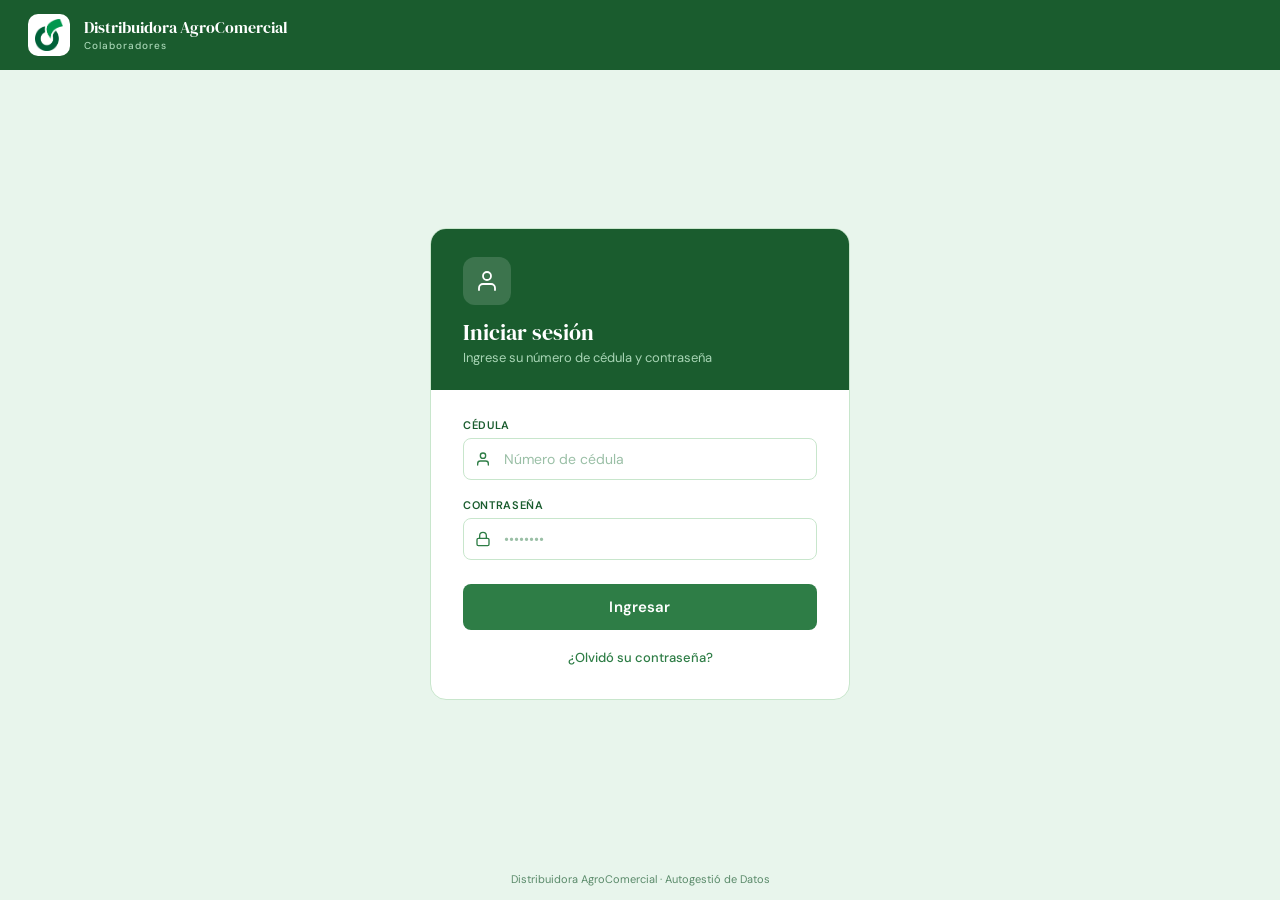
<file: index.html>
<!DOCTYPE html>
<html lang="es">
<head>
  <meta charset="UTF-8">
  <meta name="viewport" content="width=device-width, initial-scale=1.0">
  <title>Iniciar Sesión – Medismart</title>
  <link href="https://fonts.googleapis.com/css2?family=DM+Sans:wght@400;500;600&family=DM+Serif+Display&display=swap" rel="stylesheet">
  <link rel="icon" type="image/x-icon" href="images/favicon.ico">
  <link rel="icon" type="image/png" sizes="32x32" href="images/favicon-32x32.png">
  <link rel="apple-touch-icon" sizes="192x192" href="images/favicon-192.png">
  <link rel="stylesheet" href="css/base.css">
  <link rel="stylesheet" href="css/login.css">
</head>
<body>
  <header>
    <div class="header-brand">
      <!-- Logo a la izquierda -->
      <div class="header-logo">
        <img src="images/DAC-icon.png" alt="Logo DAC" class="header-logo-image">
      </div>
      <!-- Texto después del logo -->
      <div class="header-text">
        <span class="title">Distribuidora AgroComercial</span>
        <span class="subtitle">Colaboradores</span>
      </div>
    </div>
  </header>
  <main>
    <div class="card">

      <div class="card-header">
        <div class="card-icon">
          <svg width="24" height="24" viewBox="0 0 24 24" fill="none"
               stroke="#fff" stroke-width="1.8" stroke-linecap="round" stroke-linejoin="round">
            <path d="M20 21v-2a4 4 0 0 0-4-4H8a4 4 0 0 0-4 4v2"/>
            <circle cx="12" cy="7" r="4"/>
          </svg>
        </div>
        <h1>Iniciar sesión</h1>
        <p>Ingrese su n&uacute;mero de c&eacute;dula y contraseña</p>
      </div>

      <div class="card-body">

        <div class="field">
          <label for="username">Cédula</label>
          <div class="input-wrap">
            <svg width="16" height="16" viewBox="0 0 24 24" fill="none"
                 stroke="#2e7d46" stroke-width="2" stroke-linecap="round">
              <path d="M20 21v-2a4 4 0 0 0-4-4H8a4 4 0 0 0-4 4v2"/>
              <circle cx="12" cy="7" r="4"/>
            </svg>
            <input type="text" id="username" name="username"
                   placeholder="N&uacute;mero de c&eacute;dula" required autocomplete="username">
          </div>
        </div>

        <div class="field">
          <label for="password">Contraseña</label>
          <div class="input-wrap">
            <svg width="16" height="16" viewBox="0 0 24 24" fill="none"
                 stroke="#2e7d46" stroke-width="2" stroke-linecap="round">
              <rect x="3" y="11" width="18" height="11" rx="2"/>
              <path d="M7 11V7a5 5 0 0 1 10 0v4"/>
            </svg>
            <input type="password" id="password" name="password"
                   placeholder="••••••••" required autocomplete="current-password">
          </div>
        </div>

        <button type="button" class="btn-submit" id="Btn_buscar" onclick="BuscarUsuario()">Ingresar</button>

        <div class="forgot">
          <a href="#">¿Olvidó su contraseña?</a>
        </div>
  <div class="loading" id="loadingState"><div class="spinner"></div><p>Verificando credenciales...</p></div>
  <div class="alert" id="alertGlobal"></div>
      </div>
    </div>
  </main>
  <footer>
    Distribuidora AgroComercial &middot; Autogesti&oacute; de Datos
  </footer>
  <script src="js/shared.js"></script>
  <script src="js/login-app.js"></script>
</body>
</html>
</file>
<file: css/base.css>
/* ══════════════════════════════════════════════
   base.css — Variables globales, reset y
   componentes compartidos (alert, loading, spinner)
   del portal DAC. Cargar ANTES que cualquier otro
   CSS del proyecto (login.css, main.css,
   colaborador-styles.css, etc.).

   NOTA DE UNIFICACIÓN: antes había dos escalas de
   verde ligeramente distintas repartidas entre
   archivos (--gd:#1b5e20 en colaborador-styles.css
   vs --green-dark:#1a5c2e en el resto). Se dejó una
   sola paleta canónica abajo; los archivos que
   usaban la variante quedaron actualizados para
   consumir esta.
   ══════════════════════════════════════════════ */

*, *::before, *::after { box-sizing: border-box; margin: 0; padding: 0; }

:root {
  /* Verdes de marca (unificados) */
  --green-dark:    #1a5c2e;
  --green-mid:     #2e7d46;
  --green-strong:  #43a047; /* acento fuerte — ex --ga */
  --green-soft:    #81c784; /* acento suave — ex --gl */
  --green-accent:  #a8d5b5; /* acento pastel (login/sidebar) */
  --green-light:   #e8f5ec; /* fondo general */
  --green-pale:    #e8f5e9; /* fondo alerta success — ex --gp */
  --green-border:  #c8e6cc;

  /* Texto */
  --text-dark:   #1a3d28; /* texto con tinte verde (marca) */
  --text-strong: #111111; /* texto principal en formularios — ex --td */
  --text-mid:    #333333; /* ex --tm */
  --text-light:  #5a8a6a; /* texto secundario gris-verde */
  --text-muted:  #777777; /* ex --tl */

  /* Neutros */
  --white:        #ffffff;
  --cream:        #f9f9f9;
  --border-light: #eeeeee; /* ex --cd */

  /* Feedback */
  --red:    #c0392b;
  --red-bg: #fdecea; /* ex --rl */

  /* Sombra / radio */
  --shadow:    0 4px 24px rgba(0,0,0,0.10);  /* ex --sh */
  --shadow-lg: 0 8px 40px rgba(0,0,0,0.15);  /* ex --shl */
  --radius:    14px;                          /* ex --r */
  --radius-sm: 8px;                           /* ex --rs */
}

body {
  font-family: 'DM Sans', sans-serif;
  background: var(--green-light);
  color: var(--text-dark);
  min-height: 100vh;
}

/* ── Componentes compartidos: alertas y loading ──────────────── */
.alert {
  padding: 14px 20px;
  border-radius: var(--radius-sm);
  font-size: 0.9rem;
  margin-bottom: 20px;
  display: none;
}
.alert.success { background: var(--green-pale); color: var(--green-dark); border-left: 4px solid var(--green-mid); }
.alert.error   { background: var(--red-bg);      color: var(--red);       border-left: 4px solid var(--red); }
.alert.show    { display: block; }

.loading { display: none; text-align: center; padding: 40px; color: var(--text-muted); }
.spinner {
  width: 36px; height: 36px;
  border: 3px solid var(--border-light);
  border-top-color: var(--green-mid);
  border-radius: 50%;
  animation: spin 0.8s linear infinite;
  margin: 0 auto 12px;
}
@keyframes spin { to { transform: rotate(360deg); } }

.hidden { display: none !important; }
</file>
<file: css/login.css>
/* ══════════════════════════════════════════════
   login.css — Estilos específicos de la página de
   inicio de sesión (index.html).
   Variables, reset y .alert/.loading/.spinner/.hidden
   viven en base.css (cargar ese archivo primero).

   NOTA: el bloque .alert/.loading/.spinner que tenía
   este archivo usaba variables que nunca se definían
   aquí (--rs, --gp, --gd, --ga, --rl, --tl, --cd),
   por lo que ya no se renderizaba con los colores
   correctos. Al unificarlo con base.css ese problema
   se resuelve solo, como efecto de quitar la
   duplicación.
   ══════════════════════════════════════════════ */

body {
  display: flex;
  flex-direction: column;
}

/* ── HEADER ── */
header {
  background: var(--green-dark);
  padding: 14px 28px;
  display: flex;
  align-items: center;
  justify-content: space-between;
}

.header-brand {
  display: flex;
  align-items: center;
  gap: 14px;
}

.header-logo {
  background: var(--white);
  border-radius: 10px;
  width: 42px;
  height: 42px;
  padding: 5px;
  display: flex;
  align-items: center;
  justify-content: center;
  flex-shrink: 0;
}

.header-logo-image {
  width: 100%;
  height: 100%;
  object-fit: contain;
}

.header-text {
  display: flex;
  flex-direction: column;
}

.header-text .title {
  color: var(--white);
  font-family: 'DM Serif Display', serif;
  font-size: 16px;
  font-weight: 400;
  line-height: 1.2;
}

.header-text .subtitle {
  color: var(--green-accent);
  font-size: 10px;
  letter-spacing: 0.1em;
  font-weight: 500;
  margin-top: 2px;
}

/* ── MAIN ── */
main {
  flex: 1;
  display: flex;
  align-items: center;
  justify-content: center;
  padding: 40px 16px;
}

.card {
  background: var(--white);
  border-radius: 16px;
  width: 100%;
  max-width: 420px;
  overflow: hidden;
  border: 0.5px solid var(--green-border);
}

.card-header {
  background: var(--green-dark);
  padding: 28px 32px 24px;
}

.card-icon {
  width: 48px;
  height: 48px;
  background: rgba(255, 255, 255, 0.15);
  border-radius: 12px;
  display: flex;
  align-items: center;
  justify-content: center;
  margin-bottom: 14px;
}

.card-header h1 {
  color: var(--white);
  font-family: 'DM Serif Display', serif;
  font-size: 22px;
  font-weight: 400;
  line-height: 1.2;
}

.card-header p {
  color: var(--green-accent);
  font-size: 13px;
  margin-top: 4px;
}

.card-body {
  padding: 28px 32px 32px;
}

.field {
  margin-bottom: 18px;
}

.field label {
  display: block;
  font-size: 11px;
  font-weight: 600;
  color: var(--green-dark);
  letter-spacing: 0.06em;
  text-transform: uppercase;
  margin-bottom: 6px;
}

.input-wrap {
  position: relative;
}

.input-wrap svg {
  position: absolute;
  left: 12px;
  top: 50%;
  transform: translateY(-50%);
  pointer-events: none;
}

.input-wrap input {
  width: 100%;
  padding: 11px 12px 11px 40px;
  border: 1.5px solid var(--green-border);
  border-radius: 8px;
  font-size: 14px;
  font-family: 'DM Sans', sans-serif;
  color: var(--text-dark);
  background: var(--white);
  outline: none;
  transition: border-color 0.2s;
}

.input-wrap input::placeholder {
  color: #9abfa6;
}

.input-wrap input:focus {
  border-color: var(--green-mid);
}

.btn-submit {
  width: 100%;
  background: var(--green-mid);
  color: var(--white);
  border: none;
  border-radius: 8px;
  padding: 13px;
  font-size: 15px;
  font-weight: 600;
  font-family: 'DM Sans', sans-serif;
  cursor: pointer;
  transition: background 0.2s;
  margin-top: 6px;
  letter-spacing: 0.01em;
}

.btn-submit:hover {
  background: var(--green-dark);
}

.forgot {
  text-align: center;
  margin-top: 16px;
}

.forgot a {
  font-size: 13px;
  color: var(--green-mid);
  text-decoration: none;
  font-weight: 500;
}

.forgot a:hover {
  text-decoration: underline;
}

/* ── FOOTER ── */
footer {
  text-align: center;
  padding: 14px;
  color: var(--text-light);
  font-size: 11px;
}
</file>
<file: css/main.css>
/* ══════════════════════════════════════════════
   main.css — Layout shell del portal DAC
   Reset y variables viven en base.css.
   ══════════════════════════════════════════════ */

/* ── Shell: ocupa toda la pantalla en columna ── */
.shell {
  display: flex;
  flex-direction: column;
  min-height: 100vh;
  background: var(--green-light);
  font-family: 'DM Sans', sans-serif;
}

/* ── Header ── */
.shell-header {
  background: var(--green-dark);
  padding: 0 24px;
  height: 60px;
  display: flex;
  align-items: center;
  justify-content: space-between;
  position: sticky;
  top: 0;
  z-index: 100;
  box-shadow: 0 2px 12px rgba(0,0,0,0.18);
  flex-shrink: 0;
}

/* Toggle burger */
.toggle-btn {
  background: transparent;
  border: none;
  color: var(--white);
  cursor: pointer;
  padding: 8px;
  border-radius: 6px;
  display: flex;
  align-items: center;
  transition: background 0.2s;
}
.toggle-btn:hover { background: rgba(255,255,255,0.12); }

/* Logo + texto del header. Antes vivían en styles.css (borrado por
   duplicar variables/reset con base.css) — esta parte SÍ era necesaria
   y no debió perderse; queda unificada acá porque es específica del
   shell del portal (login.css tiene su propia copia para index.html). */
.header-brand {
  display: flex;
  align-items: center;
  gap: 14px;
}
.header-logo {
  background: var(--white);
  border-radius: 10px;
  width: 42px;
  height: 42px;
  padding: 5px;
  display: flex;
  align-items: center;
  justify-content: center;
  flex-shrink: 0;
}
.header-logo-image {
  width: 100%;
  height: 100%;
  object-fit: contain;
}
.header-text {
  display: flex;
  flex-direction: column;
}
.header-text .title {
  color: var(--white);
  font-family: 'DM Serif Display', serif;
  font-size: 16px;
  font-weight: 400;
  line-height: 1.2;
}
.header-text .subtitle {
  color: var(--green-accent);
  font-size: 10px;
  letter-spacing: 0.1em;
  font-weight: 500;
  margin-top: 2px;
}

/* ── Cuerpo: sidebar + contenido en fila ── */
.shell-body {
  display: flex;
  flex: 1;
  overflow: hidden;
}

/* ── Sidebar ── */
.sidebar {
  background: var(--green-dark);
  width: 220px;
  min-height: calc(100vh - 60px);
  flex-shrink: 0;
  transition: width 0.25s ease;
  overflow: hidden;
  white-space: nowrap;
  display: flex;
  flex-direction: column;
  padding: 16px 10px;
}

.sidebar.collapsed { width: 52px; }
.sidebar.collapsed ul li a span { display: none; }
.sidebar.collapsed ul li a { justify-content: center; padding: 10px 0; }

.sidebar ul {
  list-style: none;
  display: flex;
  flex-direction: column;
  gap: 2px;
  flex: 1;
}

.sidebar ul li a {
  display: flex;
  align-items: center;
  gap: 10px;
  padding: 10px 12px;
  color: var(--green-accent);
  text-decoration: none;
  border-radius: 8px;
  font-size: 14px;
  font-weight: 500;
  transition: background 0.2s, color 0.2s;
}
.sidebar ul li a:hover { background: rgba(255,255,255,0.10); color: var(--white); }
.sidebar ul li a.active { background: var(--green-mid); color: var(--white); font-weight: 600; }

/* Logout al final */
.sidebar-logout { margin-top: auto !important; border-top: 1px solid rgba(255,255,255,0.1); padding-top: 8px; }
.sidebar-logout a { color: #ff8a8a !important; }
.sidebar-logout a:hover { background: rgba(255,80,80,0.15) !important; color: #ffb3b3 !important; }

/* ── Área de contenido ── */
.content-area {
  flex: 1;
  display: flex;
  flex-direction: column;
  overflow-y: auto;
  min-width: 0;
  align-items: center;
}

.page-content {
  flex: 1;
  padding: 36px 32px;
  width: 60%;
}

/* ── Footer ── */
.shell-footer {
  text-align: center;
  padding: 14px;
  font-size: 11px;
  color: var(--text-light);
  border-top: 1px solid var(--green-border);
  background: var(--white);
}

/* ── Estados del router ── */
.page-loading {
  display: flex;
  justify-content: center;
  align-items: center;
  min-height: 200px;
}
.page-spinner {
  width: 36px;
  height: 36px;
  border: 3px solid var(--green-border);
  border-top-color: var(--green-mid);
  border-radius: 50%;
  animation: spin 0.7s linear infinite;
}

.page-error {
  text-align: center;
  padding: 60px 24px;
  color: var(--text-light);
}
.page-error-icon { font-size: 2.5rem; margin-bottom: 12px; }
.page-error h2 { font-family: 'DM Serif Display', serif; color: var(--green-dark); margin-bottom: 8px; }
.page-error p { font-size: 0.85rem; }

/* ── Responsive ── */
@media (max-width: 1024px) {
  .page-content { width: 85%; }
}

@media (max-width: 640px) {
  .sidebar { width: 52px; }
  .sidebar ul li a span { display: none; }
  .sidebar ul li a { justify-content: center; padding: 10px 0; }
  .page-content { width: 100%; padding: 24px 16px; }
}
</file>
<file: css/colaborador-styles.css>
/* ══════════════════════════════════════════════
   colaborador-styles.css — Cards, formularios,
   modales y demás componentes de las secciones
   de colaborador/admin.
   Variables, reset y .alert/.loading/.spinner/.hidden
   viven en base.css (cargar ese archivo primero).
   ══════════════════════════════════════════════ */

body {
  background: var(--cream);
  color: var(--text-strong);
}

header {
  background: var(--green-dark);
  padding: 0 24px;
  display: flex;
  align-items: center;
  justify-content: space-between;
  height: 76px;
  position: sticky;
  top: 0;
  z-index: 100;
  box-shadow: 0 2px 16px rgba(0,0,0,0.18);
}
.hlogo{height:48px;width:auto;object-fit:contain;}
.hcenter{display:flex;flex-direction:column;align-items:center;}
.htitle{font-family:'DM Serif Display',serif;font-size:1.1rem;color:var(--white);}
.hsub{font-size:0.72rem;color:var(--green-soft);letter-spacing:1px;text-transform:uppercase;}
.hlogor{height:44px;width:auto;object-fit:contain;background:white;border-radius:6px;padding:3px 8px;}
main{max-width:860px;margin:0 auto;padding:48px 24px 80px;}
.search-section{text-align:center;margin-bottom:48px;}
.search-section h1{font-family:'DM Serif Display',serif;font-size:2.2rem;color:var(--green-dark);margin-bottom:8px;}
.search-section p{color:var(--text-muted);font-size:0.95rem;margin-bottom:32px;}
.search-box{display:flex;gap:12px;max-width:520px;margin:0 auto;}
.search-box input{flex:1;padding:14px 20px;border:2px solid var(--border-light);border-radius:var(--radius);font-family:'DM Sans',sans-serif;font-size:1rem;background:var(--white);outline:none;transition:border-color 0.2s;}
.search-box input:focus{border-color:var(--green-strong);}
.search-box input:disabled{background:var(--border-light);color:var(--text-muted);cursor:not-allowed;}
.btn{border:none;padding:14px 24px;border-radius:var(--radius);font-family:'DM Sans',sans-serif;font-size:0.95rem;font-weight:600;cursor:pointer;transition:all 0.2s;white-space:nowrap;}
.btn-primary{background:var(--green-mid);color:var(--white);}
.btn-primary:hover{background:var(--green-dark);}
.btn-primary:disabled{background:var(--text-muted);cursor:not-allowed;}
.btn-secondary{background:transparent;color:var(--green-mid);border:2px solid var(--green-mid);padding:10px 22px;border-radius:var(--radius);font-family:'DM Sans',sans-serif;font-size:0.9rem;font-weight:600;cursor:pointer;transition:all 0.2s;}
.btn-secondary:hover{background:var(--green-pale);}
.btn-danger{background:transparent;color:var(--red);border:2px solid var(--red);padding:10px 22px;border-radius:var(--radius);font-family:'DM Sans',sans-serif;font-size:0.9rem;font-weight:600;cursor:pointer;transition:all 0.2s;}
.btn-danger:hover{background:var(--red-bg);}
.btn-reset{background:var(--green-mid);color:var(--white);border:none;padding:14px 20px;border-radius:var(--radius);font-family:'DM Sans',sans-serif;font-size:0.95rem;font-weight:600;cursor:pointer;transition:all 0.2s;white-space:nowrap;}
.btn-reset:hover{background:var(--green-dark);}
.card{background:var(--white);border-radius:var(--radius);box-shadow:var(--shadow);margin-bottom:28px;overflow:hidden;animation:fadeUp 0.4s ease both;}
@keyframes fadeUp{from{opacity:0;transform:translateY(16px);}to{opacity:1;transform:translateY(0);}}
.card-header{background:var(--green-dark);padding:20px 28px;display:flex;align-items:center;justify-content:space-between;}
.card-header h2{font-family:'DM Serif Display',serif;font-size:1.2rem;color:var(--white);font-weight:400;}
.card-header .badge{font-size:0.72rem;color:var(--green-soft);letter-spacing:1px;text-transform:uppercase;}
.card-body{padding:28px;}
.form-grid{display:grid;grid-template-columns:1fr 1fr;gap:18px;}
.form-grid.three-col{grid-template-columns:1fr 1fr 1fr;}
.col-span-2{grid-column:span 2;}
.col-span-3{grid-column:span 3;}
.field{display:flex;flex-direction:column;gap:6px;}
.field label{font-size:0.78rem;font-weight:600;color:var(--text-muted);text-transform:uppercase;letter-spacing:0.8px;}
.field input,.field select{padding:11px 14px;border:1.5px solid var(--border-light);border-radius:var(--radius-sm);font-family:'DM Sans',sans-serif;font-size:0.95rem;background:var(--cream);color:var(--text-strong);outline:none;transition:border-color 0.2s;}
.field input:focus,.field select:focus{border-color:var(--green-strong);background:var(--white);}
.field input:read-only{background:var(--border-light);color:var(--text-muted);cursor:not-allowed;}
.field input:disabled,.field select:disabled{background:var(--border-light);color:var(--text-muted);cursor:not-allowed;opacity:0.7;}
.card-actions{padding:0 28px 28px;display:flex;gap:12px;justify-content:flex-end;flex-wrap:wrap;}
.empty-state{text-align:center;padding:40px 20px;color:var(--text-muted);}
.empty-state .icon{font-size:3rem;margin-bottom:12px;}
.empty-state p{margin-bottom:20px;font-size:0.95rem;}
.modal-overlay{display:none;position:fixed;inset:0;background:rgba(0,0,0,0.45);z-index:200;align-items:center;justify-content:center;}
.modal-overlay.show{display:flex;}
.modal{background:var(--white);border-radius:var(--radius);padding:36px;max-width:420px;width:90%;box-shadow:var(--shadow-lg);text-align:center;}
.modal h3{font-family:'DM Serif Display',serif;font-size:1.3rem;color:var(--red);margin-bottom:12px;}
.modal p{color:var(--text-mid);font-size:0.95rem;margin-bottom:28px;line-height:1.6;}
.modal-actions{display:flex;gap:12px;justify-content:center;}
.section-divider{display:flex;align-items:center;gap:16px;margin:36px 0 28px;}
.section-divider::before,.section-divider::after{content:'';flex:1;height:1px;background:var(--border-light);}
.section-divider span{font-size:0.75rem;color:var(--text-muted);text-transform:uppercase;letter-spacing:1.5px;white-space:nowrap;}
@media(max-width:600px){
  .form-grid,.form-grid.three-col{grid-template-columns:1fr;}
  .col-span-2,.col-span-3{grid-column:span 1;}
  header{padding:0 12px;}
  main{padding:28px 16px 60px;}
  .search-box{flex-direction:column;}
}
</file>
